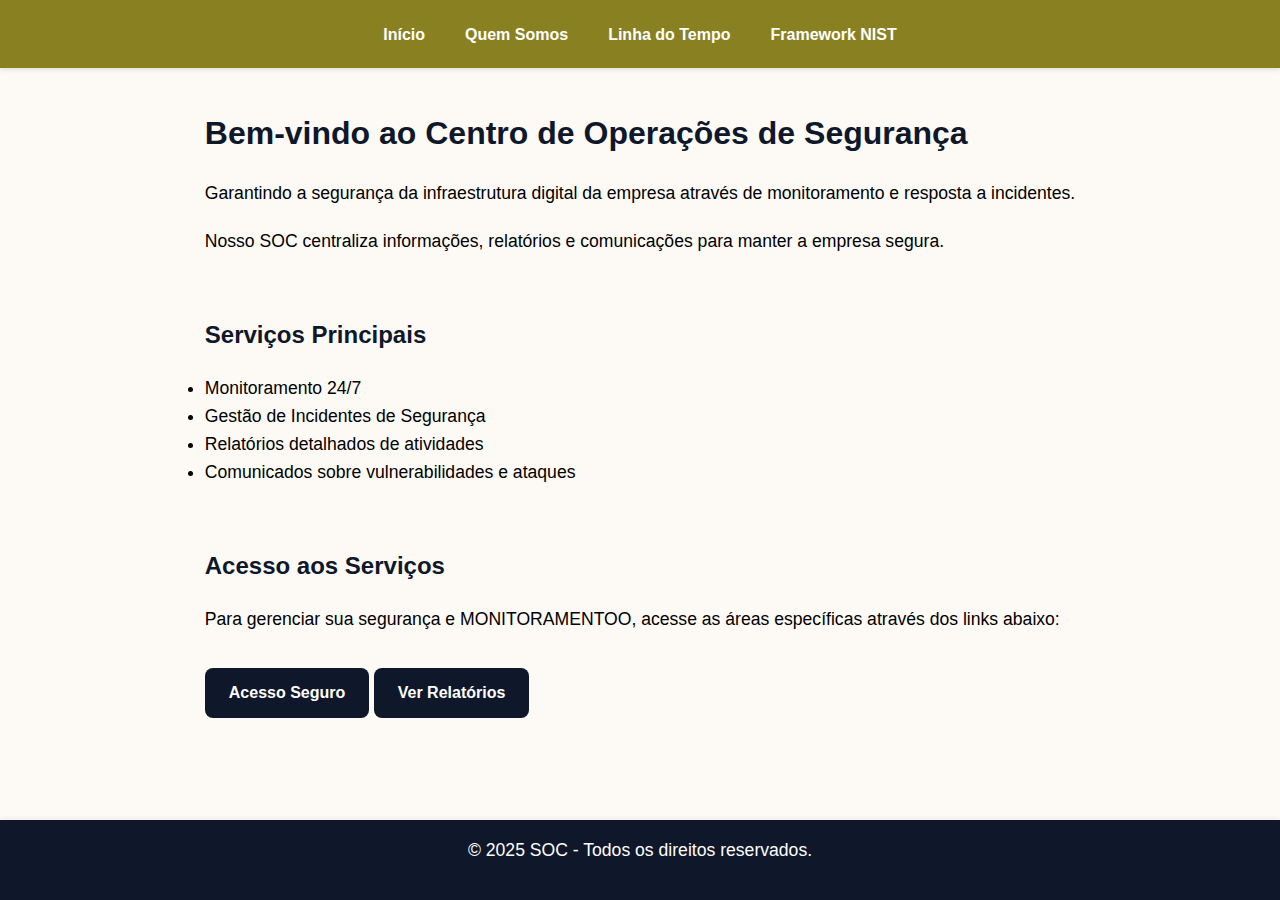
<file: index.html>
<!DOCTYPE html>
<html lang="pt-br">
    <head>
        <meta charset="UTF-8" />
        <meta name="viewport" content="width=device-width, initial-scale=1.0" />
        <title>Centro de Operações de Segurança (SOC)</title>
        <link rel="stylesheet" href="index.css" />
    </head>

    <body>
        <header>
            <nav>
                <ul>
                    <li><a href="index.html">Início</a></li>
                    <li><a href="integrantes.html">Quem Somos</a></li>
                    <li><a href="linhadotempo.html">Linha do Tempo</a></li>
                    <li><a href="frmw.html">Framework NIST</a></li>
                </ul>
            </nav>
        </header>
 <main>
            <section class="intro">
                <h1>Bem-vindo ao Centro de Operações de Segurança</h1>
                <p>Garantindo a segurança da infraestrutura digital da empresa através de monitoramento
 e resposta a incidentes.</p>
                <p>Nosso SOC centraliza informações, relatórios e comunicações para manter a empresa 
segura.</p>
            </section>
            <section class="features">
                <h2>Serviços Principais</h2>
                <ul>
                    <li>Monitoramento 24/7</li>
                    <li>Gestão de Incidentes de Segurança</li>
                    <li>Relatórios detalhados de atividades</li>
                    <li>Comunicados sobre vulnerabilidades e ataques</li>
                </ul>
            </section>
            <section class="cta">
                <h2>Acesso aos Serviços</h2>
                <p>Para gerenciar sua segurança e MONITORAMENTOO, acesse as áreas específicas através dos
 links abaixo:</p>
                <a href="login.html" class="cta-button">Acesso Seguro</a>
                <a href="relatorios.html" class="cta-button">Ver Relatórios</a>
            </section>
        </main>
        

        <footer>
            <p>&copy; 2025 SOC - Todos os direitos reservados.</p>
        </footer>
    </body>
</html>
</file>
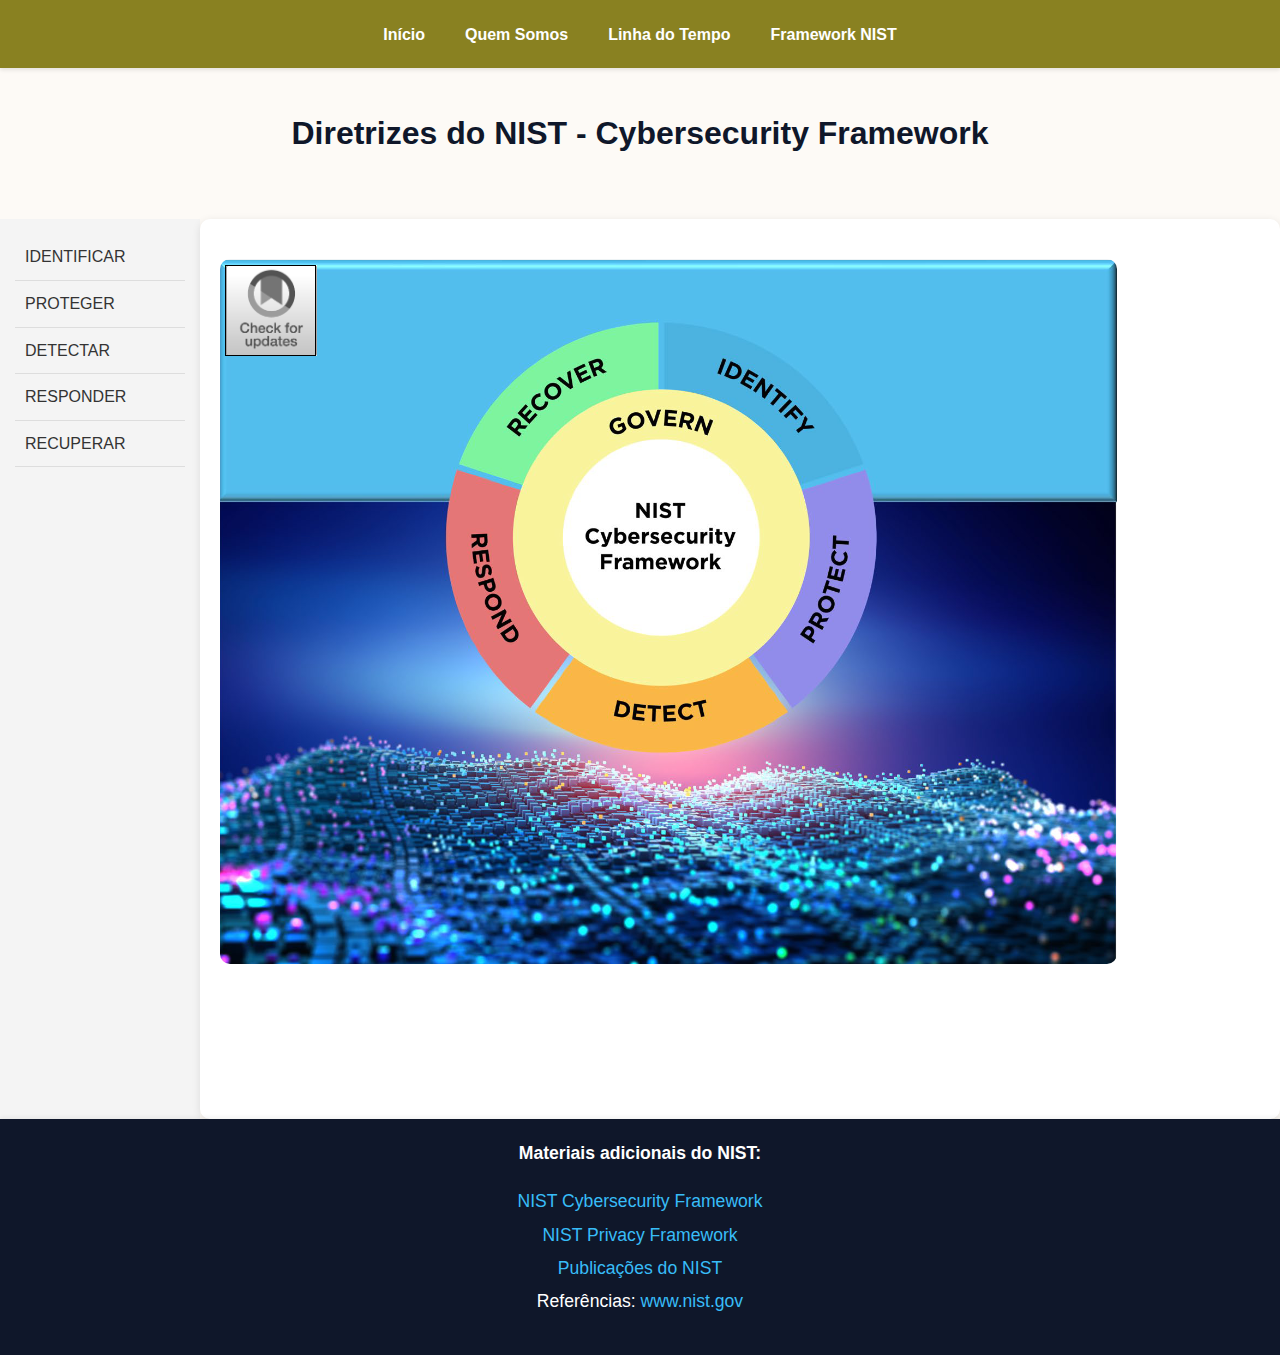
<file: frmw.html>
<!DOCTYPE html>
<html lang="pt-br">
<head>
    <meta charset="UTF-8" />
    <meta name="viewport" content="width=device-width, initial-scale=1.0" />
    <title>Framework NIST</title>
    <link rel="stylesheet" href="index.css" />
</head>
<body>
    <header>
        <nav>
            <ul>
                <li><a href="index.html">Início</a></li>
                <li><a href="integrantes.html">Quem Somos</a></li>
                <li><a href="linhadotempo.html">Linha do Tempo</a></li>
                <li><a href="frmw.html">Framework NIST</a></li>
            </ul>
        </nav>
    </header>

    <main>
        <h1 class="frk">Diretrizes do NIST - Cybersecurity Framework</h1>
    </main>

    <div class="container">
        <div class="menu">
            <a href="#" onclick="loadContent('identificar')">IDENTIFICAR</a>
            <a href="#" onclick="loadContent('proteger')">PROTEGER</a>
            <a href="#" onclick="loadContent('detectar')">DETECTAR</a>
            <a href="#" onclick="loadContent('responder')">RESPONDER</a>
            <a href="#" onclick="loadContent('recuperar')">RECUPERAR</a>
        </div>

        <div id="content">
            <img id="ns" src="nist.png" alt="Logo NIST" />
        </div>
    </div>

    <footer class="frk-footer">
        <p><strong>Materiais adicionais do NIST:</strong></p>
        <ul>
            <li><a href="https://www.nist.gov/cybersecurity">NIST Cybersecurity Framework</a></li>
            <li><a href="https://www.nist.gov/privacy">NIST Privacy Framework</a></li>
            <li><a href="https://www.nist.gov/publications">Publicações do NIST</a></li>
        </ul>
        <p>Referências: <a href="https://www.nist.gov/">www.nist.gov</a></p>
    </footer>

    <script>
        function loadContent(section) {
            const content = {
                identificar: `
                    <h2>Identificar</h2>
                    <p>Para se proteger contra ataques cibernéticos, a equipe de segurança cibernética precisa de um entendimento completo de quais são os ativos e recursos mais importantes da organização. A função de identificação inclui categorias como gerenciamento de ativos, ambiente de negócios, governança, avaliação de riscos, estratégia de gerenciamento de riscos e gerenciamento de riscos da cadeia de suprimentos.</p>
                    <h3>Exemplo Prático:</h3>
                    <p>Um exemplo prático seria uma empresa que cria um inventário de todos os seus dispositivos e dados sensíveis. Isso ajuda a identificar quais ativos precisam de proteção imediata e quais são menos críticos.</p>
                    <img src="identificar.png" alt="Identificar" />
                `,
                proteger: `
                    <h2>Proteger</h2>
                    <p>A função de proteção abrange grande parte dos controles de segurança técnica e física para desenvolver e implementar salvaguardas apropriadas e proteger a infraestrutura crítica. Essas categorias são Gerenciamento de identidade e controle de acesso, Conscientização e treinamento, Segurança de dados, Processos e procedimentos de proteção de informações, Manutenção e Tecnologia de proteção.</p>
                    <h3>Exemplo Prático:</h3>
                    <p>Implementar autenticação multifatorial para controlar o acesso a sistemas sensíveis é uma medida de proteção.</p>
                    <img src="proteger.png" alt="Proteger" />
                `,
                detectar: `
                    <h2>Detectar</h2>
                    <p>A função de detecção implementa medidas que alertam uma organização sobre ataques cibernéticos. As categorias de detecção incluem anomalias e eventos, monitoramento contínuo de segurança e processos de detecção.</p>
                    <h3>Exemplo Prático:</h3>
                    <p>Utilizar ferramentas de monitoramento de rede para detectar tráfego anômalo que possa indicar uma intrusão.</p>
                    <img src="detectar.png" alt="Detectar" />
                    
                `,
                responder: `
                    <h2>Responder</h2>
                    <p>As categorias de funções de resposta garantem a resposta adequada a ataques cibernéticos e outros eventos de segurança cibernética. As categorias específicas incluem Planejamento de resposta, Comunicações, Análise, Mitigação e Melhorias.</p>
                    <h3>Exemplo Prático:</h3>
                    <p>Se uma intrusão for detectada, a equipe de resposta pode isolar os sistemas afetados, comunicando-se com as partes interessadas e realizando análises forenses para entender o escopo da violação.</p>
                    <img src="responder.png" alt="Responder" />
                `,
                recuperar: `
                    <h2>Recuperar</h2>
                    <p>As atividades de recuperação implementam planos de resiliência cibernética e garantem a continuidade dos negócios em caso de ataque cibernético, violação de segurança ou outro evento de segurança cibernética. As funções de recuperação são melhorias de planejamento de recuperação e comunicações.</p>
                    <h3>Exemplo Prático:</h3>
                    <p>Após um ataque, restaurar os backups dos dados e sistemas críticos, garantindo que a organização possa continuar a operar normalmente.</p>
                    <img src="recuperar.png" alt="Recuperar" />
                `,
            };
            document.getElementById('content').innerHTML = content[section] || '<h2>Página não encontrada</h2>';
        }
    </script>
</body>
</html>
</file>
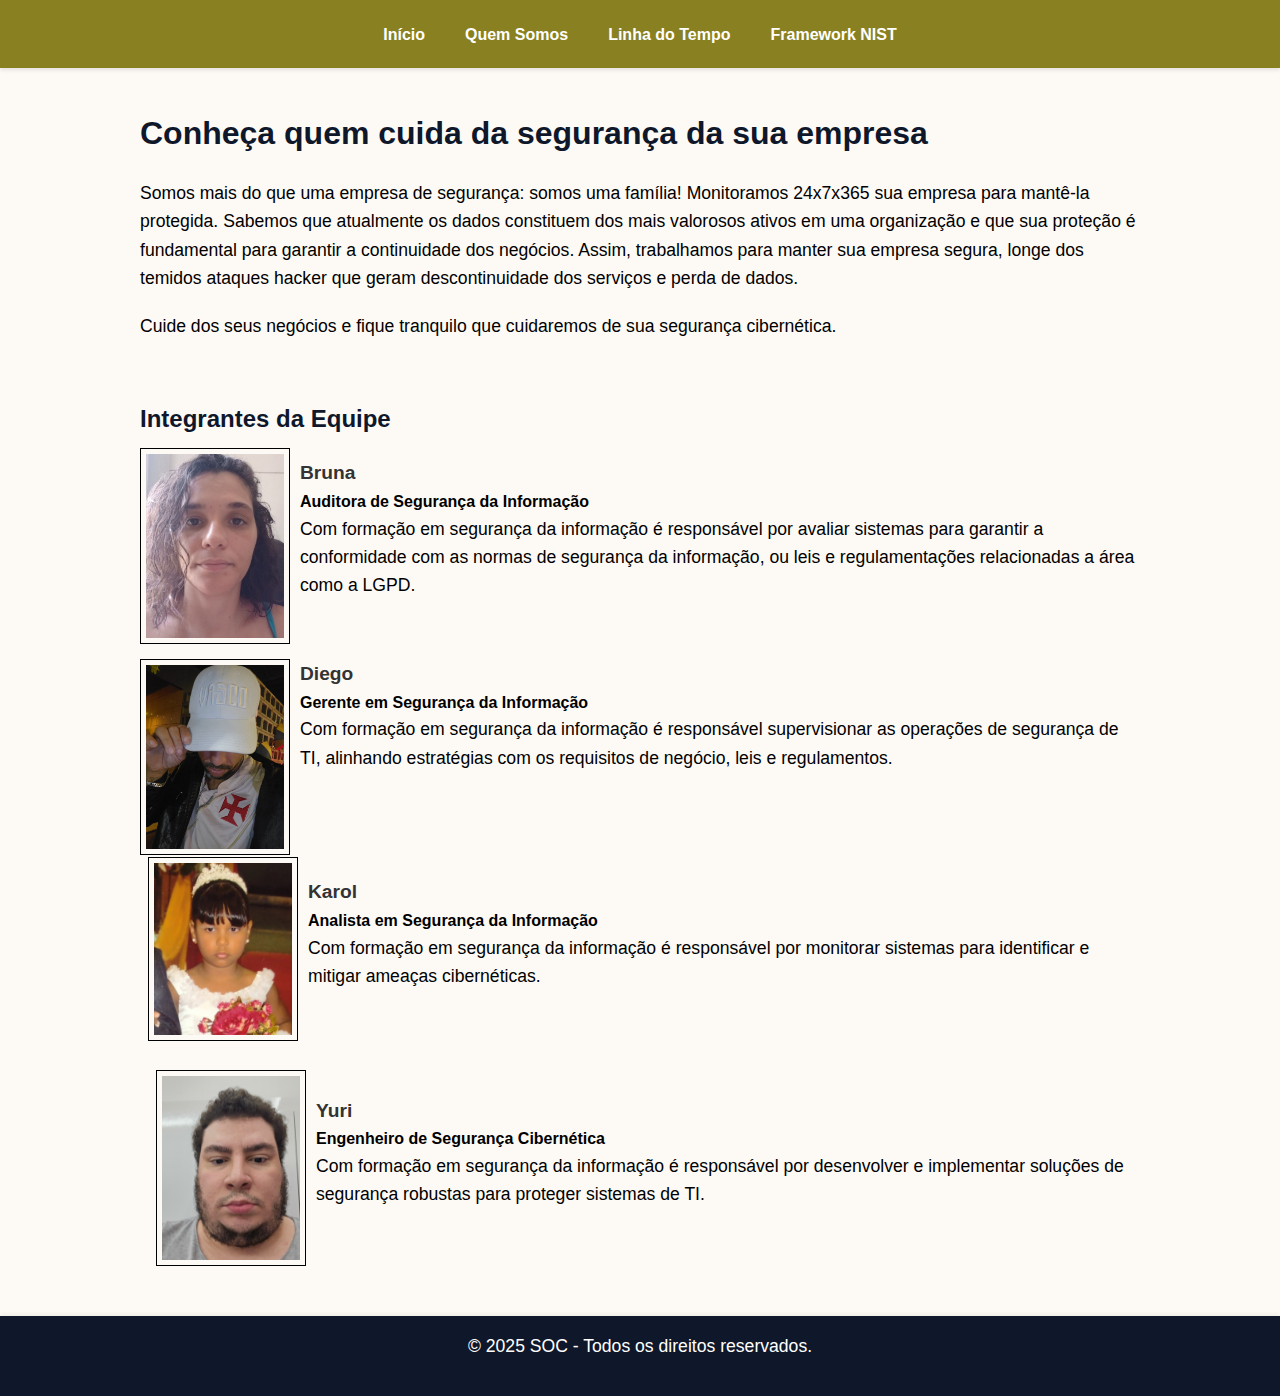
<file: integrantes.html>
<!DOCTYPE html>
<html lang="pt-br">
    <head>
        <meta charset="UTF-8" />
        <meta name="viewport" content="width=device-width, initial-scale=1.0" />
        <title>Quem Somos</title>
        <link rel="stylesheet" href="index.css" />
    </head>

    <body>
        <header>
            <nav>
                <ul>
                    <li><a href="index.html">Início</a></li>
                    <li><a href="integrantes.html">Quem Somos</a></li>
                    <li><a href="linhadotempo.html">Linha do Tempo</a></li>
                    <li><a href="frmw.html">Framework NIST</a></li>
                </ul>
            </nav>
        </header>

        <main>
            <section>
                <h1 class="conhecaquemcuida">Conheça quem cuida da segurança da sua empresa</h1>
                <p class="quemsomostxt">
                    Somos mais do que uma empresa de segurança: somos uma família! Monitoramos 24x7x365 sua empresa para mantê-la protegida. Sabemos que atualmente os dados constituem dos mais valorosos ativos em uma organização e que sua
                    proteção é fundamental para garantir a continuidade dos negócios. Assim, trabalhamos para manter sua empresa segura, longe dos temidos ataques hacker que geram descontinuidade dos serviços e perda de dados.
                </p>
                <p>Cuide dos seus negócios e fique tranquilo que cuidaremos de sua segurança cibernética.</p>
            </section>

            <section class="integrantesdaequipe">
                <section>
                    <h2 class="conhecaquemcuida">Integrantes da Equipe</h2>
                    <div class="foto1">
                        <img src="foto bruna.jpeg" />
                    </div>
                    <h3>Bruna</h3>
                    <h4>Auditora de Segurança da Informação</h4>
                    <p>Com formação em segurança da informação é responsável por avaliar sistemas para garantir a conformidade com as normas de segurança da informação, ou leis e regulamentações relacionadas a área como a LGPD.</p>
                </section>
				 
                <section>
                    <div class="foto2">
                        <img src="foto diego.jpg" />
                    </div>
                    <h3>Diego</h3>
                    <h4>Gerente em Segurança da Informação</h4>
                    <p>Com formação em segurança da informação é responsável supervisionar as operações de segurança de TI, alinhando estratégias com os requisitos de negócio, leis e regulamentos.</p>
                </section>
				
                <section>
                    <div class="foto3">
                        <img src="foto karol.jpg" />
                    </div>
					&nbsp
                    <h3>Karol</h3>
                    <h4>Analista em Segurança da Informação</h4>
                    <p>Com formação em segurança da informação é responsável por monitorar sistemas para identificar e mitigar ameaças cibernéticas.</p>
                </section>

                <section>
                    <div class="foto4">
                        <img src="foto yuri.jpg" />
                    </div>
					&nbsp
                    <h3>Yuri</h3>
                    <h4>Engenheiro de Segurança Cibernética</h4>
                    <p>Com formação em segurança da informação é responsável por desenvolver e implementar soluções de segurança robustas para proteger sistemas de TI.</p>
                </section>
            </section>
        </main>

        <footer>
            <p>&copy; 2025 SOC - Todos os direitos reservados.</p>
        </footer>
    </body>
</html>
</file>
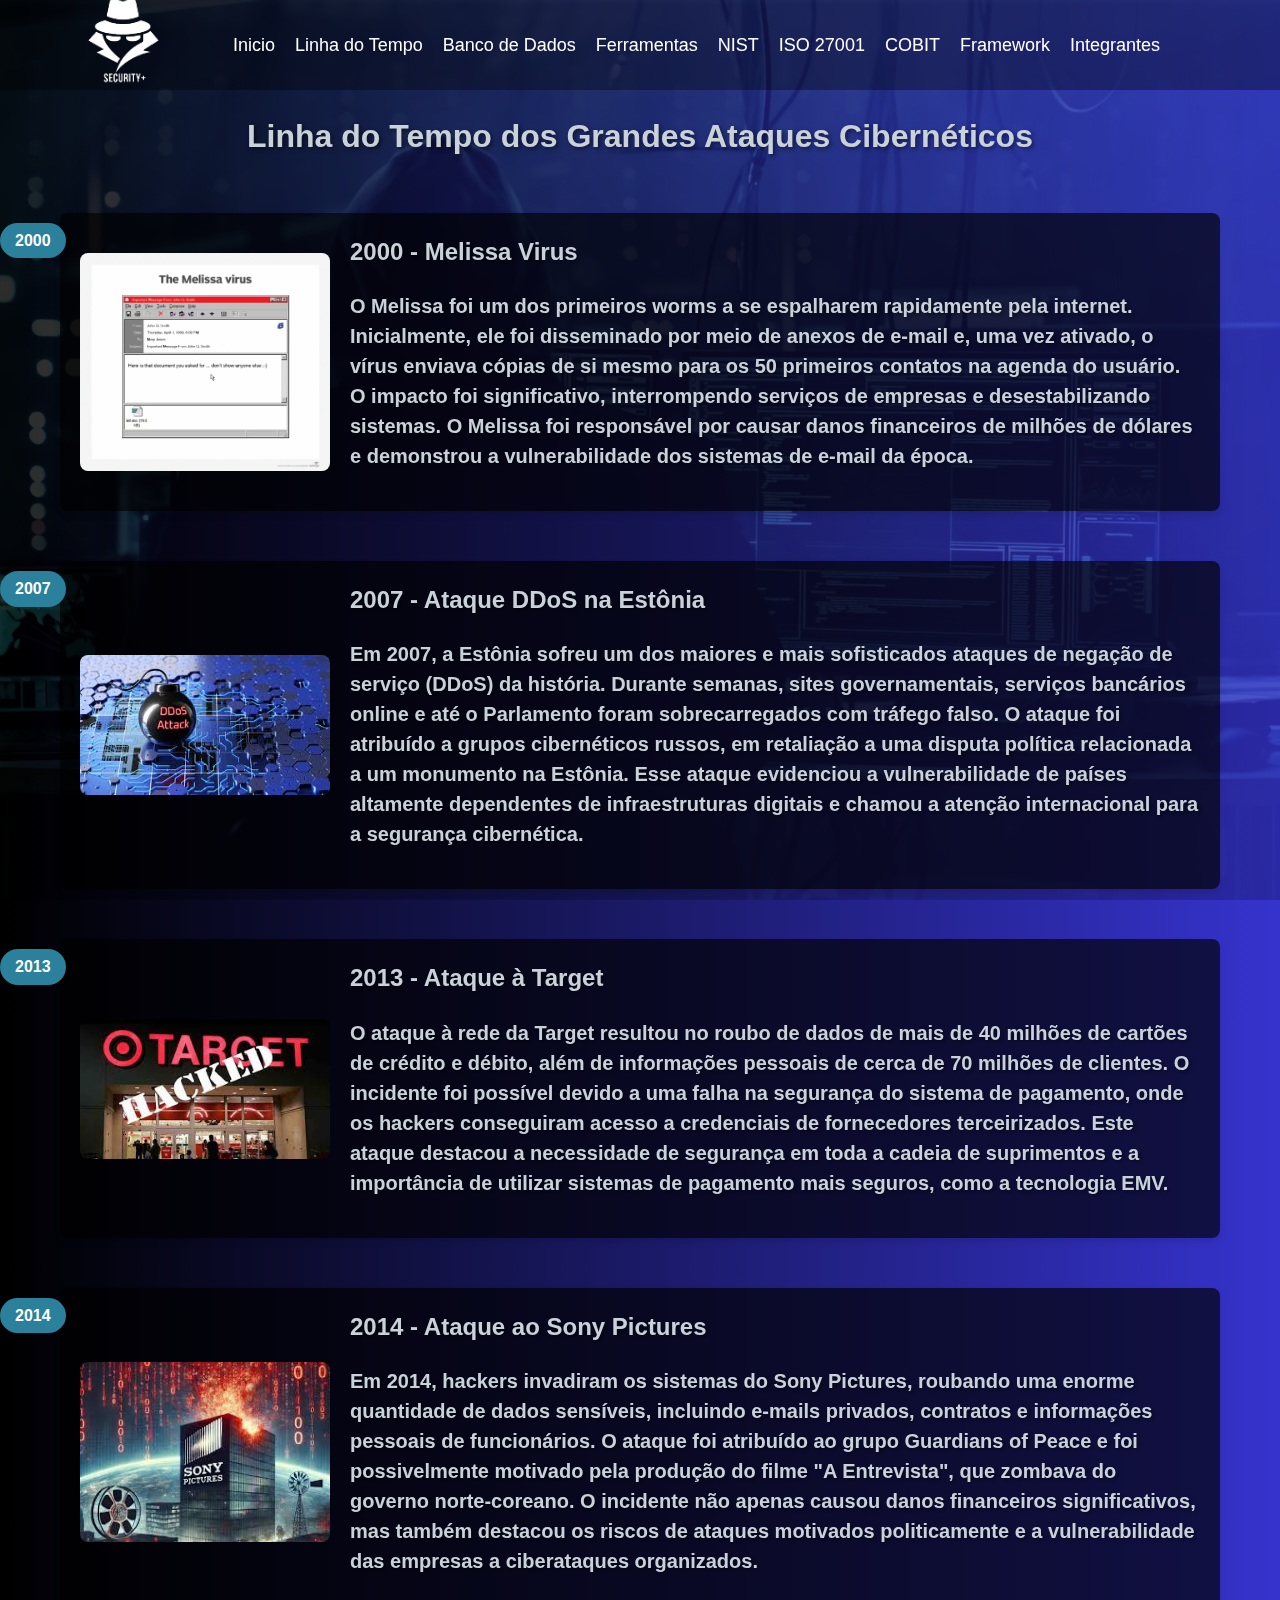
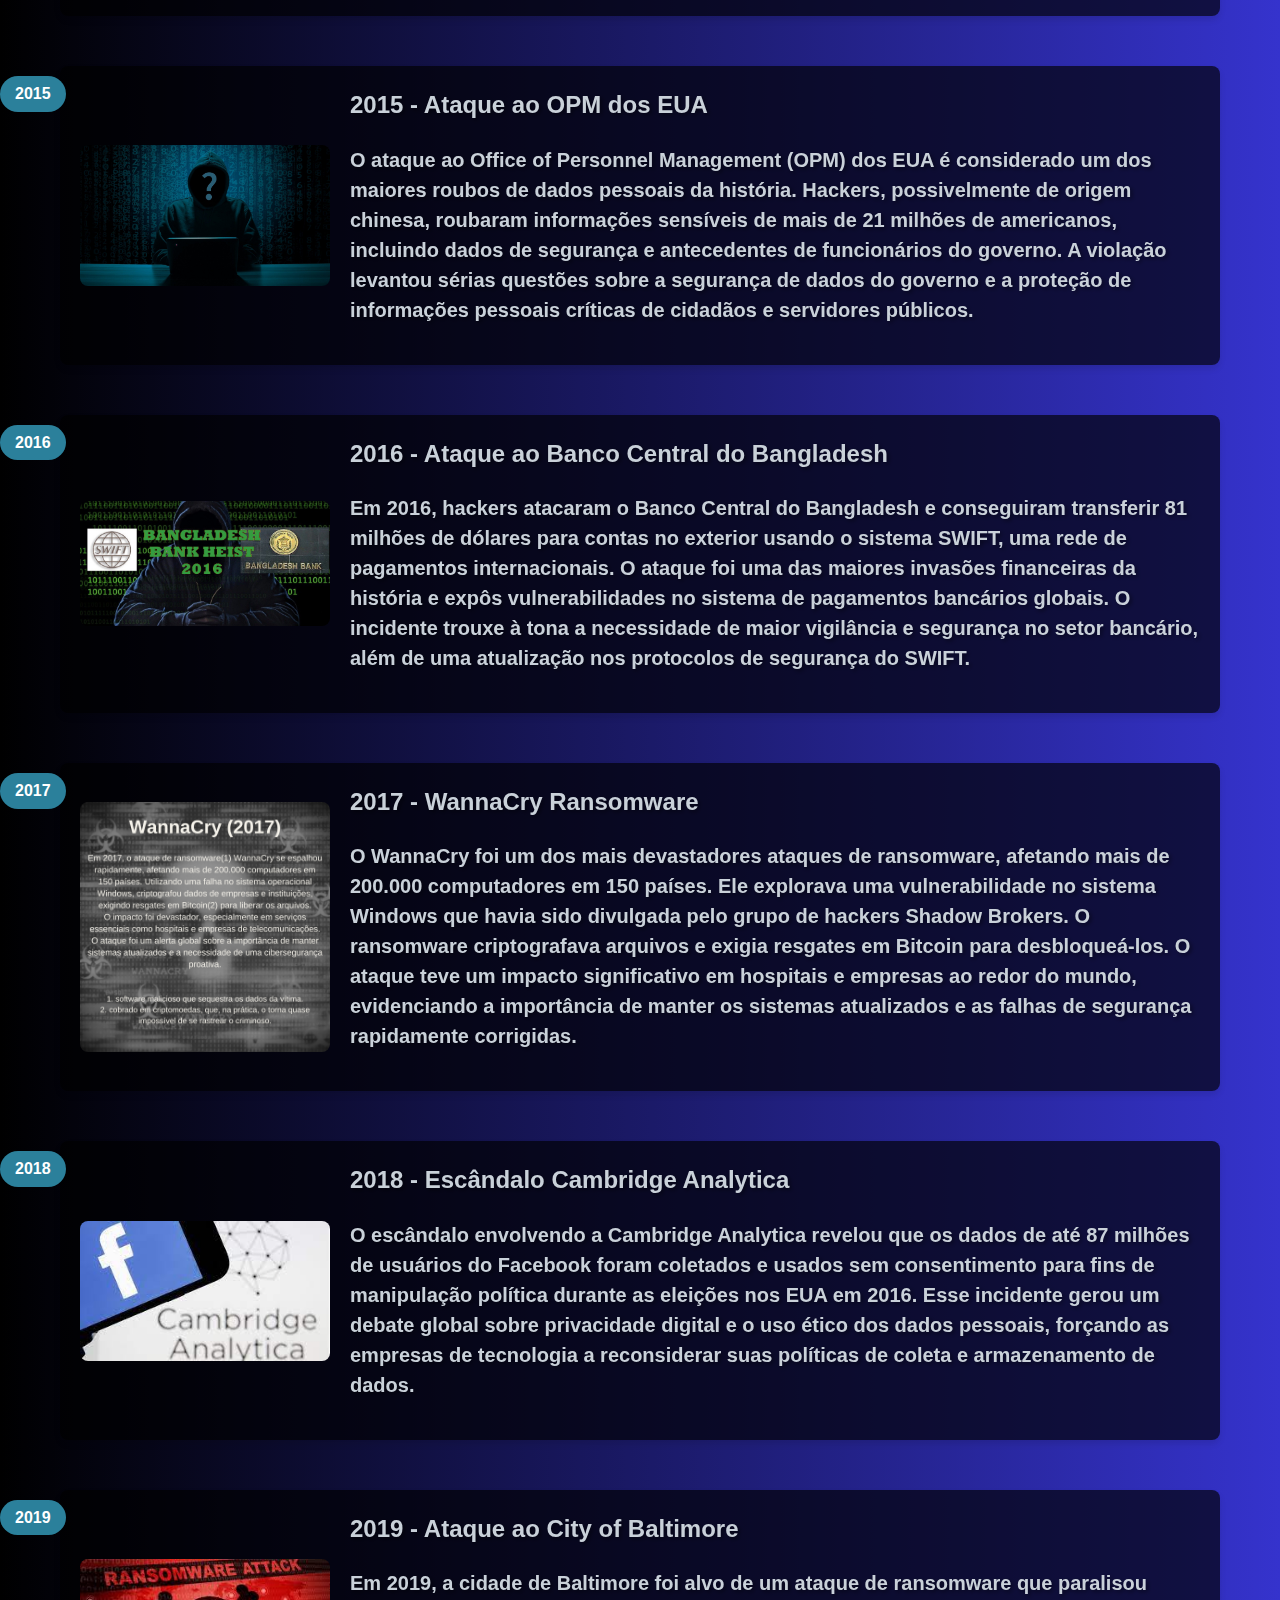
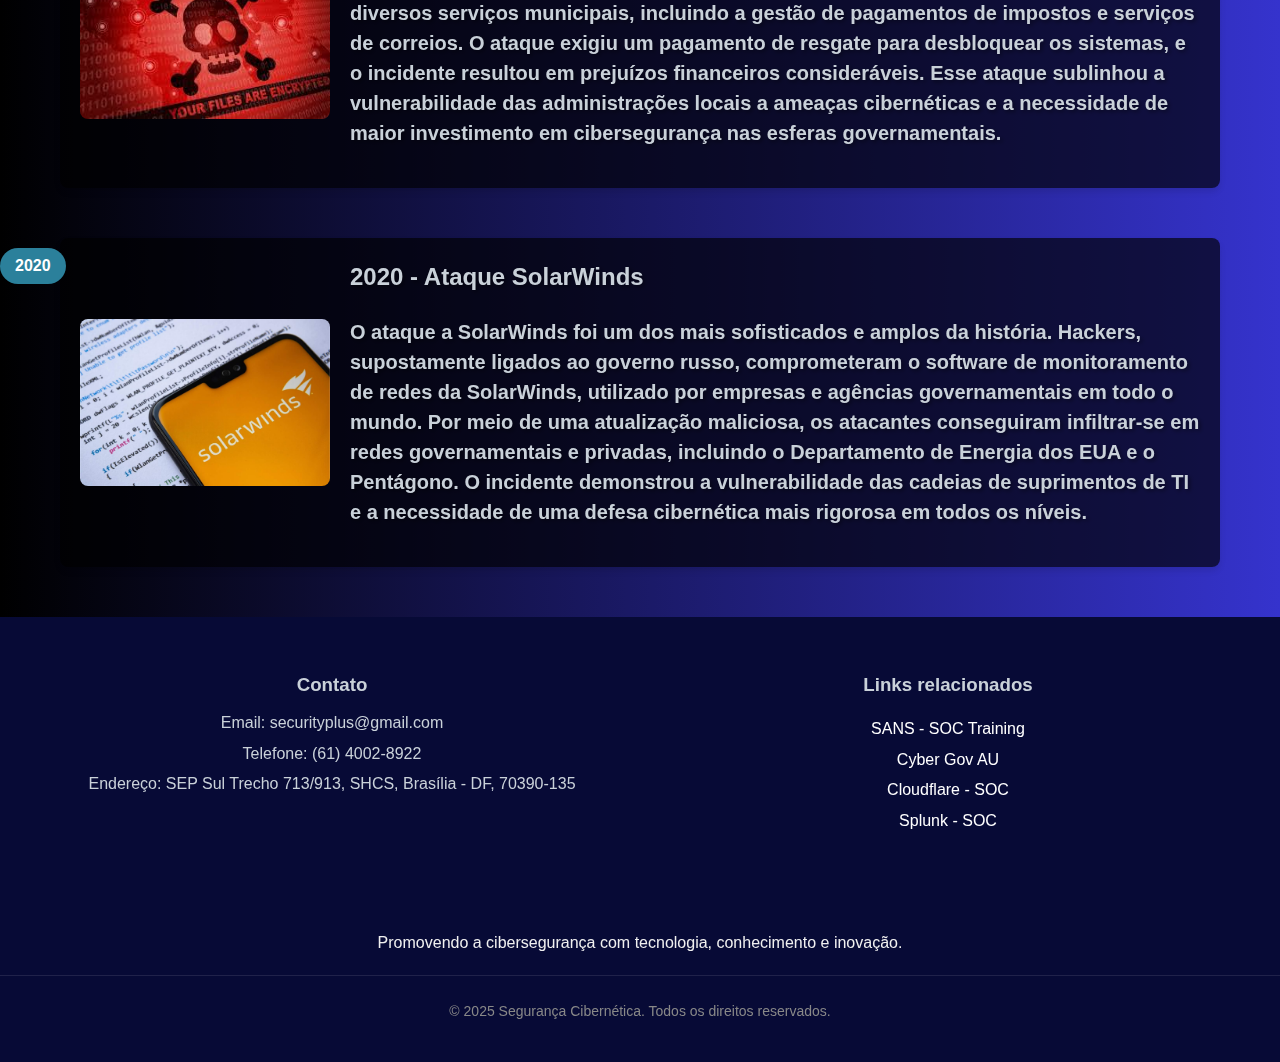
<file: linha_do_tempo.html>
<!DOCTYPE html>
<html lang="pt-br">

<head>
    <meta charset="UTF-8">
    <meta name="viewport" content="width=device-width, initial-scale=1.0">
    <title>Linha do Tempo dos Grandes Ataques Cibernéticos</title>
    <link rel="stylesheet" href="style.css">
    <style>
        body,
        html {
            margin: 0;
            padding: 0;
            overflow-x: hidden;
        }


        body::before {
            content: "";
            position: fixed;
            top: 0;
            left: 0;
            height: 100vh;
            width: 100vw;
            background-image: url('fundo_linhadotempo.jpg');
            background-size: cover;
            background-position: center;
            background-attachment: fixed;
            opacity: 0.2;
            z-index: -1;
            background-attachment: fixed;
        }




        .intro {
            text-align: center;
            text-shadow: 2px 2px 4px rgba(0, 0, 0, 0.5);

        }




        .timeline {
            margin: 50px auto;
            padding: 0 20px;
            max-width: 1200px;
        }

        .event {
            display: flex;
            flex-direction: row;
            margin-bottom: 50px;
            position: relative;

        }

        .event-content {
            display: flex;
            align-items: center;
            flex-direction: row;
            background-color: rgba(0, 0, 0, 0.658);
            padding: 20px;
            border-radius: 8px;
            box-shadow: 0px 4px 6px rgba(0, 0, 0, 0.1);
        }

        .event img {
            max-width: 250px;
            margin-right: 20px;
            border-radius: 8px;
        }

        .event-details h2 {
            font-size: 24px;
            font-weight: bold;
            margin: 0 0 10px 0;
            text-shadow: 2px 2px 4px rgba(0, 0, 0, 0.5);

        }

        .event-details p {
            font-size: 20px;
            line-height: 1.5;
            text-shadow: 2px 2px 4px rgba(0, 0, 0, 0.5);
            font-weight: bold;

        }

        .event::before {
            content: attr(data-date);
            position: absolute;
            top: 10px;
            left: -60px;
            background-color: #2b809b;
            color: white;
            font-weight: bold;
            padding: 5px 15px;
            border-radius: 20px;
        }

        @media (max-width: 768px) {
            .event {
                flex-direction: column;
            }

            .event-content {
                flex-direction: column;
                align-items: center;
            }

            .event img {
                max-width: 100%;
                margin-bottom: 20px;
            }
        }
    </style>

</head>


<body>
    <header>
        <div class="logo">
            <img src="logo.png" alt="Logo do Site">
        </div>
        <nav>
            <ul>
                <li><a href="index.html">Inicio</a></li>
                <li><a href="linha_do_tempo.html">Linha do Tempo</a></li>
                <li><a href="banco_dados.html">Banco de Dados</a></li>
                <li><a href="ferramenta_monitoramento.html">Ferramentas</a></li>
                <li><a href="diretrizes_nist.html">NIST</a></li>
                <li><a href="iso_27001.html">ISO 27001</a></li>
                <li><a href="cobit.html">COBIT</a></li>
                <li><a href="framework.html">Framework</a></li>
                <li><a href="integrantes.html">Integrantes</a></li>
            </ul>
        </nav>
    </header>


    <main>
        <section class="intro">
            <h1>Linha do Tempo dos Grandes Ataques Cibernéticos</h1>

        </section>

        <section class="timeline">

            <div class="event" data-date="2000">
                <div class="event-content">
                    <img src="melissa_virus.png" alt="Melissa Virus">
                    <div class="event-details">
                        <h2>2000 - Melissa Virus</h2>
                        <p>O Melissa foi um dos primeiros worms a se espalharem rapidamente pela internet. Inicialmente,
                            ele foi disseminado por meio de anexos de e-mail e, uma vez ativado, o vírus enviava cópias
                            de si mesmo para os 50 primeiros contatos na agenda do usuário. O impacto foi significativo,
                            interrompendo serviços de empresas e desestabilizando sistemas. O Melissa foi responsável
                            por causar danos financeiros de milhões de dólares e demonstrou a vulnerabilidade dos
                            sistemas de e-mail da época.</p>
                    </div>
                </div>
            </div>

            <div class="event" data-date="2007">
                <div class="event-content">
                    <img src="ddos.jfif" alt="Ataque DDoS na Estônia">
                    <div class="event-details">
                        <h2>2007 - Ataque DDoS na Estônia</h2>
                        <p>Em 2007, a Estônia sofreu um dos maiores e mais sofisticados ataques de negação de serviço
                            (DDoS) da história. Durante semanas, sites governamentais, serviços bancários online e até o
                            Parlamento foram sobrecarregados com tráfego falso. O ataque foi atribuído a grupos
                            cibernéticos russos, em retaliação a uma disputa política relacionada a um monumento na
                            Estônia. Esse ataque evidenciou a vulnerabilidade de países altamente dependentes de
                            infraestruturas digitais e chamou a atenção internacional para a segurança cibernética.</p>
                    </div>
                </div>
            </div>

            <div class="event" data-date="2013">
                <div class="event-content">
                    <img src="target.jfif" alt="Ataque à Target">
                    <div class="event-details">
                        <h2>2013 - Ataque à Target</h2>
                        <p>O ataque à rede da Target resultou no roubo de dados de mais de 40 milhões de cartões de
                            crédito e débito, além de informações pessoais de cerca de 70 milhões de clientes. O
                            incidente foi possível devido a uma falha na segurança do sistema de pagamento, onde os
                            hackers conseguiram acesso a credenciais de fornecedores terceirizados. Este ataque destacou
                            a necessidade de segurança em toda a cadeia de suprimentos e a importância de utilizar
                            sistemas de pagamento mais seguros, como a tecnologia EMV.</p>
                    </div>
                </div>
            </div>

            <div class="event" data-date="2014">
                <div class="event-content">
                    <img src="sony_pictures.jfif" alt="Ataque ao Sony Pictures">
                    <div class="event-details">
                        <h2>2014 - Ataque ao Sony Pictures</h2>
                        <p>Em 2014, hackers invadiram os sistemas do Sony Pictures, roubando uma enorme quantidade de
                            dados sensíveis, incluindo e-mails privados, contratos e informações pessoais de
                            funcionários. O ataque foi atribuído ao grupo Guardians of Peace e foi possivelmente
                            motivado pela produção do filme "A Entrevista", que zombava do governo norte-coreano. O
                            incidente não apenas causou danos financeiros significativos, mas também destacou os riscos
                            de ataques motivados politicamente e a vulnerabilidade das empresas a ciberataques
                            organizados.</p>
                    </div>
                </div>
            </div>

            <div class="event" data-date="2015">
                <div class="event-content">
                    <img src="opm.jpg" alt="Ataque ao OPM dos EUA">
                    <div class="event-details">
                        <h2>2015 - Ataque ao OPM dos EUA</h2>
                        <p>O ataque ao Office of Personnel Management (OPM) dos EUA é considerado um dos maiores roubos
                            de dados pessoais da história. Hackers, possivelmente de origem chinesa, roubaram
                            informações sensíveis de mais de 21 milhões de americanos, incluindo dados de segurança e
                            antecedentes de funcionários do governo. A violação levantou sérias questões sobre a
                            segurança de dados do governo e a proteção de informações pessoais críticas de cidadãos e
                            servidores públicos.</p>
                    </div>
                </div>
            </div>

            <div class="event" data-date="2016">
                <div class="event-content">
                    <img src="bangladesh.jfif" alt="Ataque ao Banco Central do Bangladesh">
                    <div class="event-details">
                        <h2>2016 - Ataque ao Banco Central do Bangladesh</h2>
                        <p>Em 2016, hackers atacaram o Banco Central do Bangladesh e conseguiram transferir 81 milhões
                            de dólares para contas no exterior usando o sistema SWIFT, uma rede de pagamentos
                            internacionais. O ataque foi uma das maiores invasões financeiras da história e expôs
                            vulnerabilidades no sistema de pagamentos bancários globais. O incidente trouxe à tona a
                            necessidade de maior vigilância e segurança no setor bancário, além de uma atualização nos
                            protocolos de segurança do SWIFT.</p>
                    </div>
                </div>
            </div>

            <div class="event" data-date="2017">
                <div class="event-content">
                    <img src="wannacry.png" alt="WannaCry Ransomware">
                    <div class="event-details">
                        <h2>2017 - WannaCry Ransomware</h2>
                        <p>O WannaCry foi um dos mais devastadores ataques de ransomware, afetando mais de 200.000
                            computadores em 150 países. Ele explorava uma vulnerabilidade no sistema Windows que havia
                            sido divulgada pelo grupo de hackers Shadow Brokers. O ransomware criptografava arquivos e
                            exigia resgates em Bitcoin para desbloqueá-los. O ataque teve um impacto significativo em
                            hospitais e empresas ao redor do mundo, evidenciando a importância de manter os sistemas
                            atualizados e as falhas de segurança rapidamente corrigidas.</p>
                    </div>
                </div>
            </div>

            <div class="event" data-date="2018">
                <div class="event-content">
                    <img src="facebook.jfif" alt="Escândalo Cambridge Analytica">
                    <div class="event-details">
                        <h2>2018 - Escândalo Cambridge Analytica</h2>
                        <p>O escândalo envolvendo a Cambridge Analytica revelou que os dados de até 87 milhões de
                            usuários do Facebook foram coletados e usados sem consentimento para fins de manipulação
                            política durante as eleições nos EUA em 2016. Esse incidente gerou um debate global sobre
                            privacidade digital e o uso ético dos dados pessoais, forçando as empresas de tecnologia a
                            reconsiderar suas políticas de coleta e armazenamento de dados.

                        </p>
                    </div>
                </div>
            </div>

            <div class="event" data-date="2019">
                <div class="event-content">
                    <img src="ransoware.jfif" alt="Ataque ao City of Baltimore">
                    <div class="event-details">
                        <h2>2019 - Ataque ao City of Baltimore</h2>
                        <p>Em 2019, a cidade de Baltimore foi alvo de um ataque de ransomware que paralisou diversos
                            serviços municipais, incluindo a gestão de pagamentos de impostos e serviços de correios. O
                            ataque exigiu um pagamento de resgate para desbloquear os sistemas, e o incidente resultou
                            em prejuízos financeiros consideráveis. Esse ataque sublinhou a vulnerabilidade das
                            administrações locais a ameaças cibernéticas e a necessidade de maior investimento em
                            cibersegurança nas esferas governamentais.

                        </p>
                    </div>
                </div>
            </div>

            <div class="event" data-date="2020">
                <div class="event-content">
                    <img src="solarwinds.jpg" alt="Ataque SolarWinds">
                    <div class="event-details">
                        <h2>2020 - Ataque SolarWinds</h2>
                        <p>O ataque a SolarWinds foi um dos mais sofisticados e amplos da história. Hackers,
                            supostamente ligados ao governo russo, comprometeram o software de monitoramento de redes da
                            SolarWinds, utilizado por empresas e agências governamentais em todo o mundo. Por meio de
                            uma atualização maliciosa, os atacantes conseguiram infiltrar-se em redes governamentais e
                            privadas, incluindo o Departamento de Energia dos EUA e o Pentágono. O incidente demonstrou
                            a vulnerabilidade das cadeias de suprimentos de TI e a necessidade de uma defesa cibernética
                            mais rigorosa em todos os níveis.</p>
                    </div>
                </div>
            </div>
        </section>
    </main>

    <footer>
        <div class="footer-container">
            <div class="footer-info">
                <h3>Contato</h3>
                <p>Email: securityplus@gmail.com</p>
                <p>Telefone: (61) 4002-8922</p>
                <p>Endereço: SEP Sul Trecho 713/913, SHCS, Brasília - DF, 70390-135</p>
            </div>
            <div class="footer-links">
                <h3>Links relacionados</h3>
                <ul>
                    <li><a href="https://www.sans.org/cyber-security-training/operations-centers" target="_blank">SANS -
                            SOC Training</a></li>
                    <li><a href="https://www.cyber.gov.au/acsc/view-all-content/publications/introducing-security-operations-centre-soc"
                            target="_blank">Cyber Gov AU</a></li>
                    <li><a href="https://www.cloudflare.com/learning/ddos/glossary/security-operations-center-soc/"
                            target="_blank">Cloudflare - SOC</a></li>
                    <li><a href="https://www.splunk.com/en_us/solutions/security-operations-center.html"
                            target="_blank">Splunk - SOC</a></li>
                </ul>
            </div>
            <div class="footer-social">
                <a href="https://github.com/seuusuario" target="_blank"><i data-lucide="github"></i></a>
                <a href="https://linkedin.com/in/seuperfil" target="_blank"><i data-lucide="linkedin"></i></a>
                <a href="https://instagram.com/seuinsta" target="_blank"><i data-lucide="instagram"></i></a>
            </div>

        </div>
        <div class="footer-missao">
            <p>Promovendo a cibersegurança com tecnologia, conhecimento e inovação.</p>
        </div>
        <div class="footer-bottom">
            <p>&copy; 2025 Segurança Cibernética. Todos os direitos reservados.</p>
        </div>


    </footer>
</body>

</html>
</file>
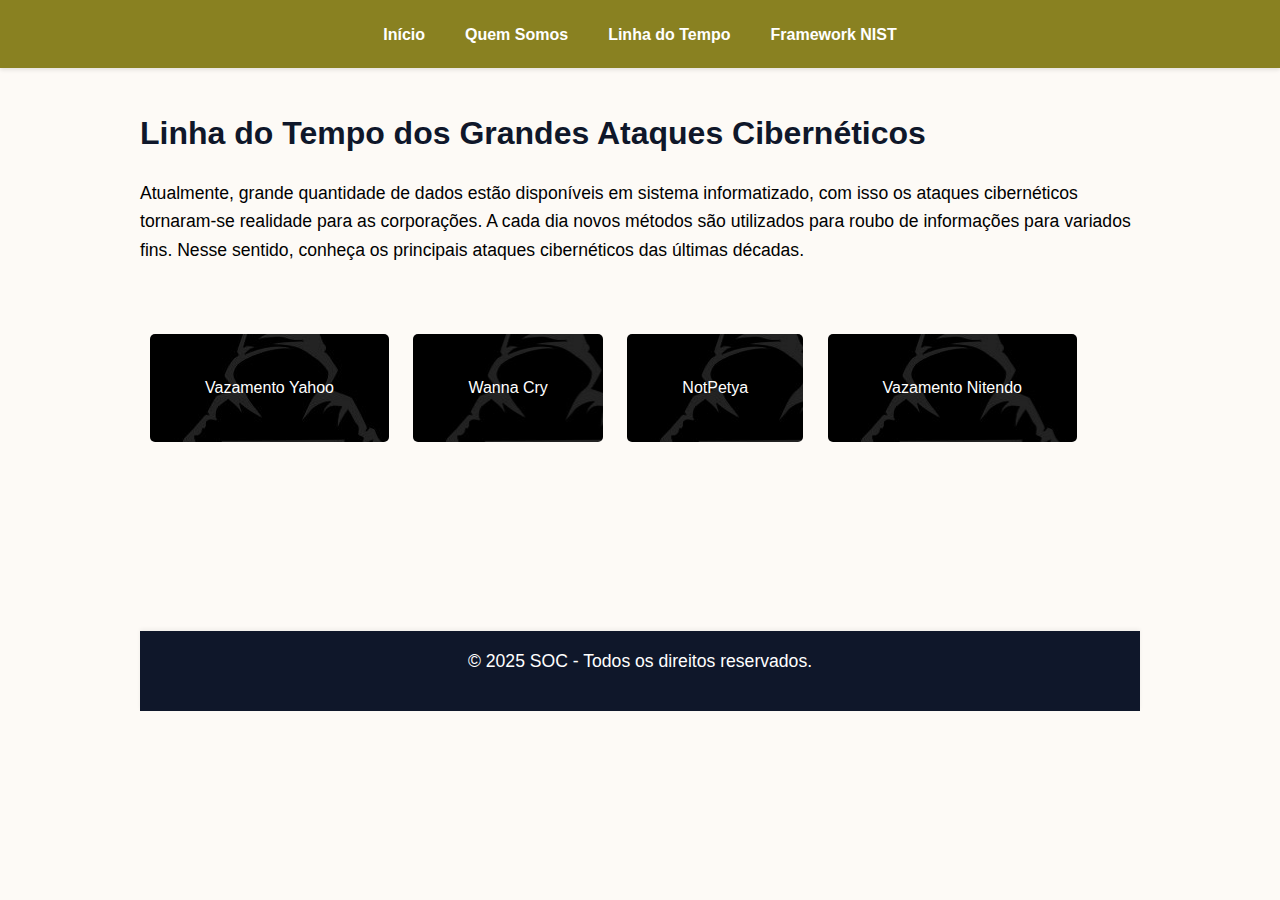
<file: linhadotempo.html>
<!DOCTYPE html>
<html lang="pt-br">
   <head>
      <meta charset="UTF-8" />
      <meta name="viewport" content="width=device-width, initial-scale=1.0" />
      <title>Linha do Tempo</title>
      <link rel="stylesheet" href="index.css" />
   </head>
   <body>
      <header>
         <nav>
            <ul>
               <li><a href="index.html">Início</a></li>
               <li><a href="integrantes.html">Quem Somos</a></li>
               <li><a href="linhadotempo.html">Linha do Tempo</a></li>
               <li><a href="frmw.html">Framework NIST</a></li>
            </ul>
         </nav>
      </header>
      <main>
      <section>
         <h1 class="linhadotempo">Linha do Tempo dos Grandes Ataques Cibernéticos</h1>
         <p class="linhadotempotxt"> Atualmente, grande quantidade de dados estão disponíveis em sistema informatizado, com isso os ataques cibernéticos tornaram-se 
            realidade para as corporações. A cada dia novos métodos são utilizados para roubo de informações para variados fins. Nesse sentido, 
            conheça os principais ataques cibernéticos das últimas décadas.
         </p>
      </section>
      <body>
         </head>
         <body>
		 <!--primeiro ataque-->
		 
			
<body>

    <button class='button' onclick="abrirImagem('p1')">Vazamento Yahoo</button>
    <button class='button' onclick="abrirImagem('p2')">Wanna Cry</button>
    <button class='button' onclick="abrirImagem('p3')">NotPetya</button>
    <button class='button' onclick="abrirImagem('p4')">Vazamento Nitendo</button>
   

    <div id="p1" class="modal">
        <button class="fechar" onclick="fecharImagem('p1')">X</button>
        <img src="yahoo.png" alt="Imagem Vazamento Yahoo">
    </div>

    <div id="p2" class="modal">
        <button class="fechar" onclick="fecharImagem('p2')">X</button>
        <img src="wannacry.png" alt="Imagem Wanna Cry">
    </div>

    <div id="p3" class="modal">
        <button class="fechar" onclick="fecharImagem('p3')">X</button>
        <img src="notpetya.png" alt="Imagem NotPetya">
    </div>

    <div id="p4" class="modal">
        <button class="fechar" onclick="fecharImagem('p4')">X</button>
        <img src="nitendo.png" alt="Imagem ILOVEYOU">
    </div>

    

    <script>
        function abrirImagem(id) {
            document.getElementById(id).style.display = "block";
        }

        function fecharImagem(id) {
            document.getElementById(id).style.display = "none";
        }
    </script>

</body>



</html>



				  
				  
				  
				  
				  
				  
				  <br>
				   <br>
				    <br>
					 <br>
					  <br>
					   <br>
					    <br>
						 <br>
						
                  <footer>
                     <p>&copy; 2025 SOC - Todos os direitos reservados.</p>
                  </footer>
   </body>
</html>
</file>
<file: index.css>
@import url('https://fonts.googleapis.com/css2?family=Inter:wght@400;600;700&display=swap');

* {
  margin: 0;
  padding: 0;
  box-sizing: border-box;
}



/*fundo da página*/
body {
  font-family: 'Inter', open sans;
  background-color: #FDFAF6;
  color: #000000; /*aqui é cor da letra*/
  line-height: 1.6;
  display: flex;
  flex-direction: column;
  min-height: 100vh;
}
/*cor da faixa superior de navegação*/
header {
  background-color: #898121;
  padding: 20px 0;
  box-shadow: 0 2px 4px rgba(0,0,0,0.1);
}

nav ul {
  list-style: none;
  display: flex;
  justify-content: center;
  gap: 40px;
  flex-wrap: wrap;
}
/*letras da faixa superior de navegação*/
nav a {
  color: #ffffff;
  text-decoration: none;
  font-weight: 600;
  font-size: 1rem;
  transition: color 0.3s ease;
}

nav a:hover {
  color: #38bdf8;
}

/*título da página que aparece no corpo da página web*/
main {
  flex: 1;
  max-width: 1000px;
  margin: 40px auto;
  padding:  -20px;
}

section {
  margin-bottom: 60px;
}

h1, h2 {
  color: #0f172a;
  margin-bottom: 20px;
  font-weight: 700;
}

p, li {
  font-size: 1.1rem;
}


.cta-button, .login-btn {
  display: inline-block;
  background-color: #0f172a;
  color: #ffffff;
  padding: 12px 24px;
  margin-top: 15px;
  border-radius: 8px;
  text-decoration: none;
  font-weight: 600;
  transition: background-color 0.3s ease;
  border: none;
  cursor: pointer;
}

.cta-button:hover, .login-btn:hover {
  background-color: #1e293b;
}


.reports-table {
  width: 100%;
  border-collapse: collapse;
  background-color: #ffffff;
  border-radius: 12px;
  overflow: hidden;
  box-shadow: 0 2px 10px rgba(0,0,0,0.05);
}

.reports-table th, .reports-table td {
  padding: 16px;
  text-align: left;
  border-bottom: 1px solid #eee;
}

.reports-table th {
  background-color: #0f172a;
  color: #fff;
}


.comunicados-section ul {
  padding-left: 20px;
  list-style: disc;
}

.comunicados-section li {
  margin-bottom: 15px;
}


.login-container {
  display: flex;
  justify-content: center;
  align-items: center;
  padding: 40px 20px;
}

.login-form {
  background-color: #ffffff;
  padding: 40px;
  width: 100%;
  max-width: 400px;
  border-radius: 12px;
  box-shadow: 0 0 20px rgba(0, 0, 0, 0.05);
}

.input-group {
  margin-bottom: 20px;
}

.input-group label {
  display: block;
  margin-bottom: 6px;
  font-weight: 600;
}

.input-group input {
  width: 100%;
  padding: 12px;
  border: 1px solid #ccc;
  border-radius: 6px;
  font-size: 1rem;
}


footer {
  background-color: #0f172a;
  color: white;
  text-align: center;
  padding: 16px;
  font-size: 0.95rem;
  box-shadow: 0 -2px 4px rgba(0,0,0,0.05);
}
/* integrantes*/

.foto1 img { float: left;
 width: 15%;
 border: thin solid;
 padding: 5px;
 margin: -10px 10px 10px 0;
	
	
}.foto2 img { float: left;
 width: 15%;
 border: thin solid;
 padding: 5px;
 margin: 0px 10px 10px 0;
	
	
}.foto3 img { float: left;
 width: 15%;
 border: thin solid;
 padding: 5px;
 margin: 25px 10px 10px 0;
 margin-left: -152px;
	
	
}.foto4 img { float: left;
 width: 15%;
 border: thin solid;
 padding: 5px;
 margin: 20px 10px 10px 0;
	margin-left: -152px;
	
}
/*integrantes, linha do tempo*/
.conhecaquemcuida,.linhadotempo, {text-align: center;}

.quemsomostxt, .linhadotempotxt, {text-align: justify;}



/* linhadotempo*/


.modal {
    display: none; /* Começa oculto */
    position: fixed;
    top: 50%;
    left: 50%;
    transform: translate(-50%, -50%);
    background: rgba(0, 0, 0, 0.8);
    padding: 20px;
    border-radius: 10px;
    text-align: center;
}

.modal img {
    max-width: 100%;
    height: auto;
    border-radius: 5px;
}

.fechar {
    position: absolute;
    top: 10px;
    right: 10px;
    background: red;
    color: white;
    border: none;
    padding: 5px 10px;
    cursor: pointer;
    font-size: 16px;
    border-radius: 5px;
}

.button {
    padding: 45px 55px;
    font-size: 16px;
    cursor: pointer;
    border: none;
    background-color: #007bff;
    color: white;
    border-radius: 5px;
    margin: 10px;
	background-image:url('botao3.jpg')

}

.button:hover {
    background-color: #0056b3;
}
/*framework*/
body {
    font-family: Arial, sans-serif;
    margin: 0;
    padding: 0;
}

.container {
    display: flex;
    height: 100vh;
	padding-top:-75px;
}

.menu {
    width: 200px;
    background: #f4f4f4;
    padding: 15px;
    display: flex;
    flex-direction: column;
    height: 100vh;
}

.menu a {
    display: block;
    padding: 10px;
    text-decoration: none;
    color: #333;
    border-bottom: 1px solid #ddd;
}

.menu a:hover {
    background: #ddd;
}

#content {
    flex-grow: 1;
    padding: 20px;
    background: #fff;
}


.frk-footer {
  background-color: #0f172a;
  color: white;
  padding: 20px;
  text-align: center;
  font-size: 1rem;
  box-shadow: 0 -2px 4px rgba(0,0,0,0.05);
}

.frk-footer a {
  color: #38bdf8;
  text-decoration: none;
}

.frk-footer a:hover {
  text-decoration: underline;
}

.frk-footer ul {
  list-style: none;
  padding: 0;
}

.frk-footer li {
  margin: 5px 0;
}

/* Estilo para as imagens */
#content img {
  max-width: 100%;
  height: auto;
  margin: 20px 0;
  border-radius: 10px;
  
}

/* Melhorando o layout das seções de exemplos */
h3 {
  font-size: 1.2rem;
  margin-top: 20px;
  color: #333;
}

p {
  margin-bottom: 20px;
}

#content {
  padding: 20px;
  background-color: #fff;
  border-radius: 10px;
  box-shadow: 0 2px 8px rgba(0, 0, 0, 0.1);
}
</file>
<file: style.css>
html {
    display: flex;
    flex-direction: column;
    min-height: 100%;
}

body {
    margin: 0;
    padding: 0;
    display: flex;
    flex-direction: column;
    min-height: 100vh;
    width: 100vw;
    font-family: 'Segoe UI', sans-serif;
    background: linear-gradient(90deg, #000000, #3533cd);
    color: #c9d1d9;
    line-height: 1.6;
    overflow-x: hidden;
}


header {
    display: flex;
    justify-content: space-between;
    align-items: center;
    padding: 15px 30px;
    background: linear-gradient(90deg, #00000059);
    max-height: 90px;
    width: 100vw;
    position: relative;

}

.logo img {
    max-height: 90px;
    width: auto;
    margin-left: 50px;

}

nav ul {
    list-style: none;
    display: flex;
    margin-right: 90px;
}

nav ul li {
    margin-left: 20px;
}

nav ul li a {
    text-decoration: none;
    color: white;
    font-size: 18px;
    transition: 0.3s;
}

nav ul li a:hover {
    color: #f39c12;
}



/* Rodapé */
footer {
    background-color: #070a36;
    color: #c9d1d9;
    line-height: 1.6;
    padding: 15px 0;
    text-align: center;
    margin-top: auto;

}

.footer-container {
    display: flex;
    justify-content: space-between;
    align-items: flex-start;
    flex-wrap: wrap;
    padding: 20px 40px;
    max-width: 1200px;
    margin: 0 auto;
    box-sizing: border-box;
}


.footer-info,
.footer-links {
    width: 45%;
    margin-bottom: 20px;
}

.footer-info h3,
.footer-links h3 {
    margin-bottom: 10px;
}

.footer-info p {
    margin: 5px 0;
}

.footer-links ul {
    list-style: none;
    padding: 0;
}

.footer-links li {
    margin: 5px 0;
}

.footer-links a {
    color: white;
    text-decoration: none;
    font-size: 16px;
    transition: 0.3s;
}

.footer-links a:hover {
    color: #f39c12;
}

@media (max-width: 768px) {
    .footer-container {
        flex-direction: column;
        align-items: center;
    }

    .footer-info,
    .footer-links {
        width: 100%;
        text-align: center;
    }
}

.footer-social {
    display: flex;
    justify-content: center;
    gap: 20px;
    width: 100%;
    margin-top: 20px;
}

.footer-social a {
    color: #00ffe1;
    font-size: 24px;
    transition: transform 0.3s ease;
}

.footer-social a:hover {
    transform: scale(1.2);
    color: #f39c12;
}

.footer-missao {
    text-align: center;
    margin-top: 20px;
    color: #f0f0f0;
}

.footer-bottom {
    margin-top: 20px;
    border-top: 1px solid rgba(255, 255, 255, 0.1);
    padding: 10px 20px;
    text-align: center;
    font-size: 14px;
    color: #888;
}

* {
    box-sizing: border-box;
}
</file>
